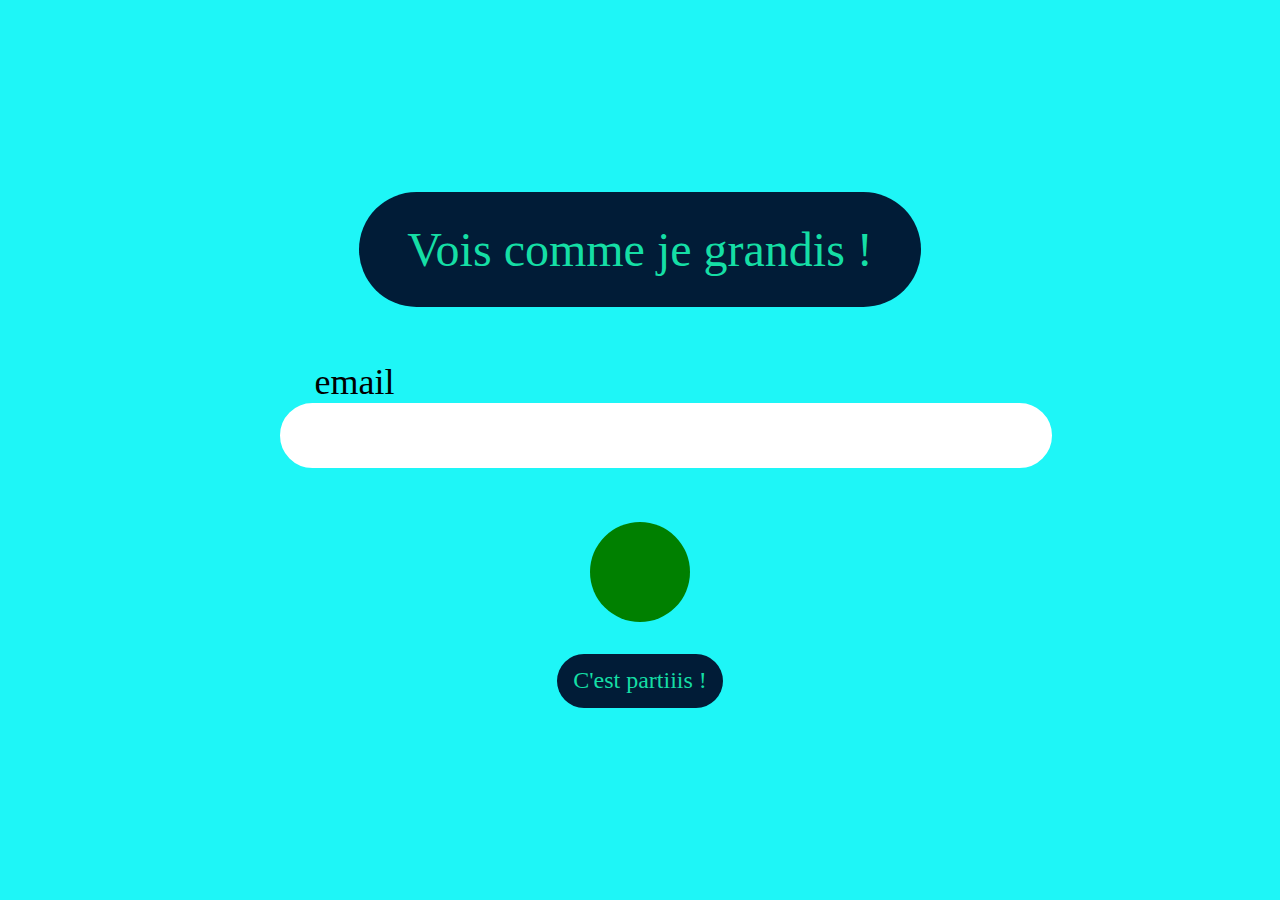
<file: 1-3/index.html>
<!DOCTYPE html>
<html lang="fr">

<head>
    <meta charset="UTF-8">
    <meta http-equiv="X-UA-Compatible" content="IE=edge">
    <meta name="viewport" content="width=device-width, initial-scale=1.0">
    <title>Animation CSS</title>
    <link rel="stylesheet" href="./style.css">
</head>

<body>
    <div class="container">
        <div class="btn">
            Vois comme je grandis !
        </div>
        <div class="form">
            <div class="form__group">
                <label for="">email</label>
                <input type="email">
            </div>
        </div>
        <div class="ball_container">
            <div class="btn_grow">
                C'est partiiis !
            </div>
            <div class="ball"></div>
        </div>
    </div>
</body>

</html>
</file>
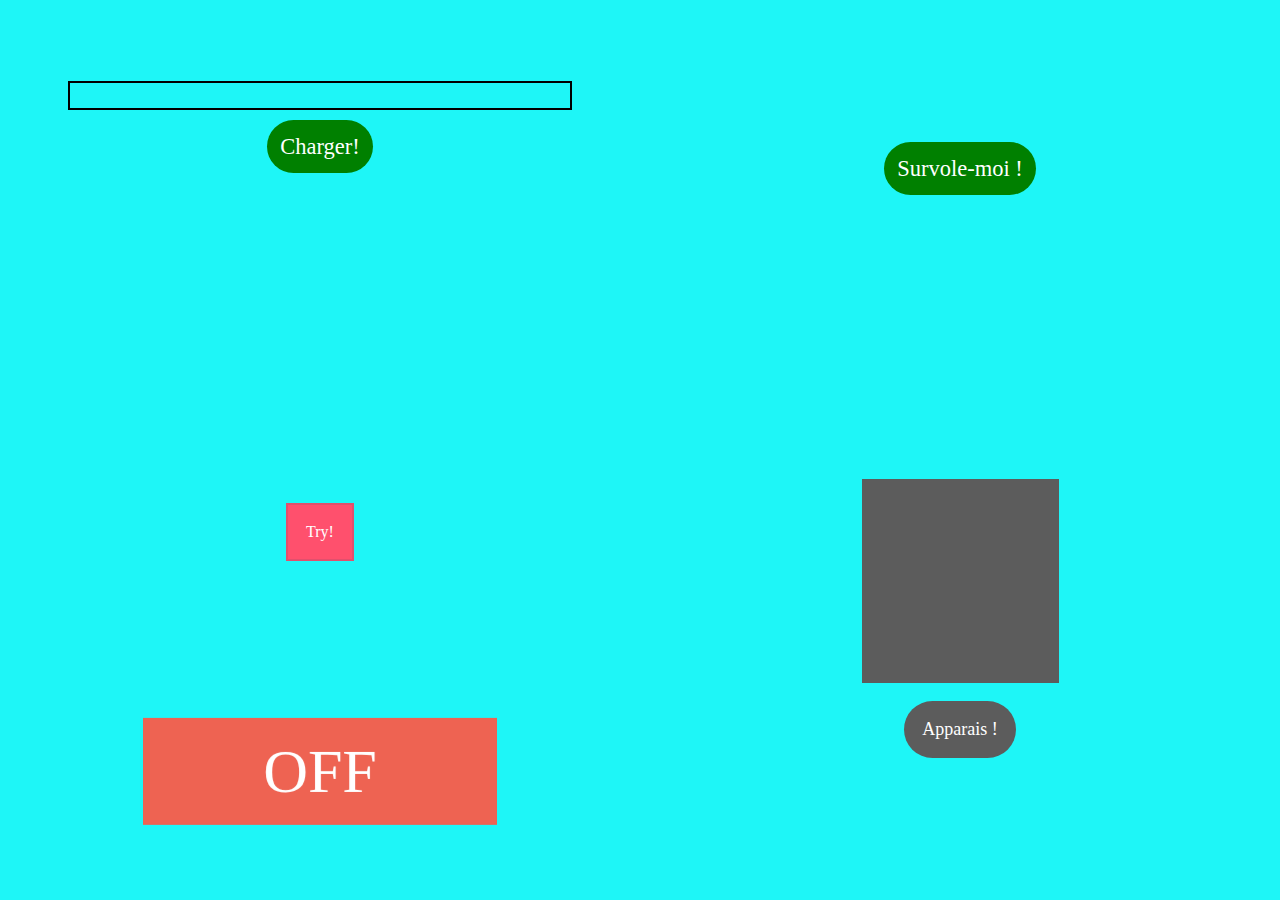
<file: 10-13/index.html>
<!DOCTYPE html>
<html lang="fr">

<head>
    <meta charset="UTF-8">
    <meta http-equiv="X-UA-Compatible" content="IE=edge">
    <meta name="viewport" content="width=device-width, initial-scale=1.0">
    <title>Animation CSS</title>
    <link rel="stylesheet" href="./style.css">
</head>

<body>
    <div class="container">
        <div class="progress_container">
            <div class="load">Charger!</div>
            <div class="progress">
                <div class="progress__bar"></div>
            </div>
        </div>
        <div class="origin_container">
            <div class="btn_origin">Try!</div>
            <div class="boxes">
                <div class="boxes__base boxes--firstone"></div>
                <div class="boxes__base boxes--secondone"></div>
            </div>
        </div>
        <div class="button3d">
            <div class="btn3d">
                <div class="btn__flip">
                    <div class="btn__flip--off">OFF</div>
                    <div class="btn__flip--on">ON</div>
                </div>
            </div>
        </div>
    </div>
    <div class="container_2">
        <div class="btn">
            Survole-moi !
        </div>
        <div class="nicobg">
            <div class="appear">
                Apparais !
            </div>
            <div class="donNico">
                <img src="../assets/nico.jpg" alt="Nico le plus bo" class="Nico">
            </div>
        </div>
    </div>
</body>

</html>
</file>
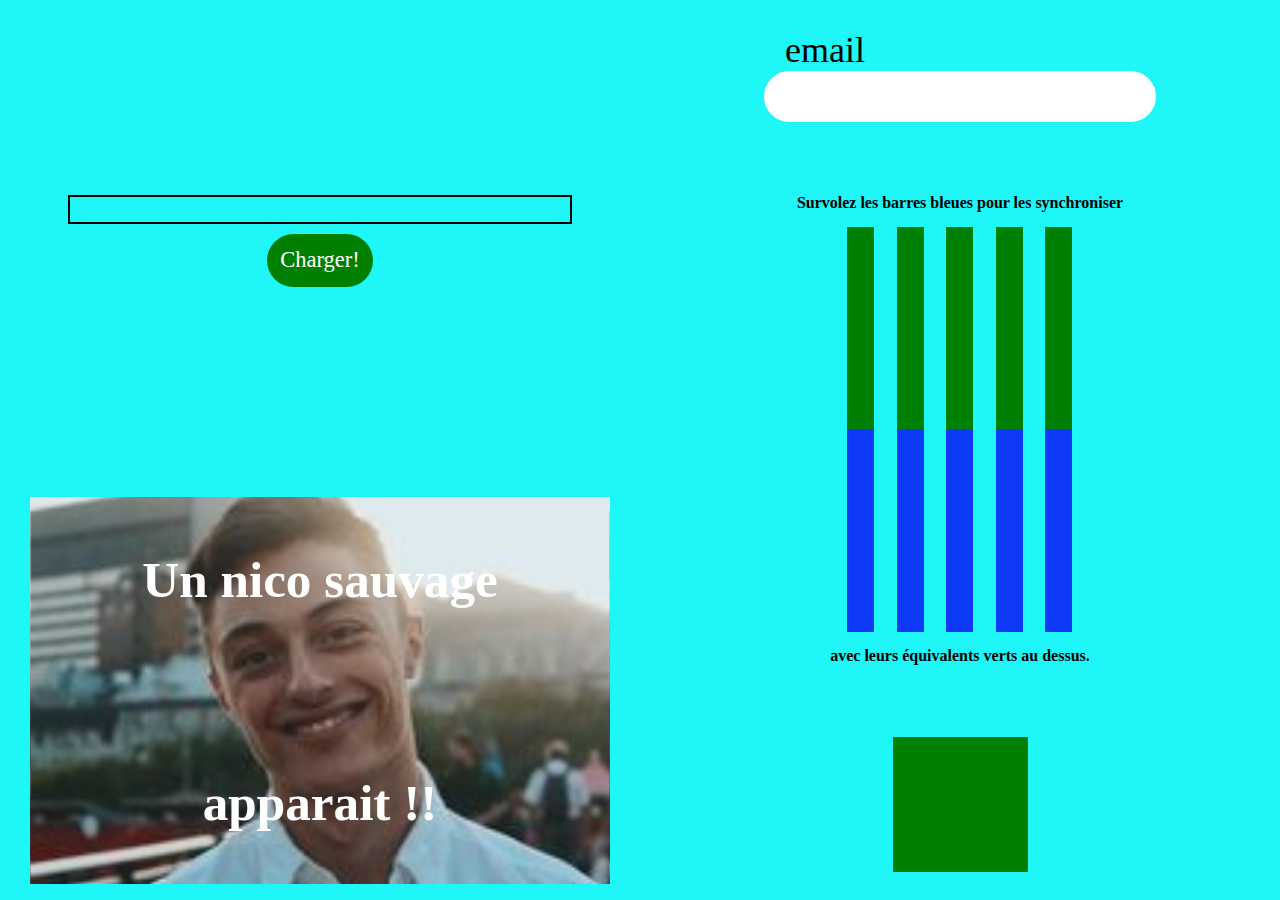
<file: 14-16/index.html>
<!DOCTYPE html>
<html lang="fr">

<head>
    <meta charset="UTF-8">
    <meta http-equiv="X-UA-Compatible" content="IE=edge">
    <meta name="viewport" content="width=device-width, initial-scale=1.0">
    <title>Animation CSS</title>
    <link rel="stylesheet" href="./style.css">
</head>

<body>
    <div class="container">
        <div class="progress_container">
            <div class="charge">Charger!</div>
            <div class="progress">
                <div class="progress__bar"></div>
            </div>
        </div>
        <div class="progress_container2">
            <div class="progress2">
                <div class="progress2__bar2"></div>
                <div class="nico">
                    <p>Un nico sauvage</p>
                    <p>apparait !!</p>
                </div>
            </div>
        </div>
    </div>
    <div class="container2">
        <div class="form">
            <div class="form__group">
                <label for="">email</label>
                <input type="email">
            </div>
        </div>
        <div class="load-container">
            <span>Survolez les barres bleues pour les synchroniser</span>
            <div class="load">
                <div class="load__bar load__bar--1"></div>
                <div class="load__bar load__bar--2"></div>
                <div class="load__bar load__bar--3"></div>
                <div class="load__bar load__bar--4"></div>
                <div class="load__bar load__bar--5"></div>
            </div>
            <div class="load">
                <div class="load__bar load__bar--1-inv"></div>
                <div class="load__bar load__bar--2-inv"></div>
                <div class="load__bar load__bar--3-inv"></div>
                <div class="load__bar load__bar--4-inv"></div>
                <div class="load__bar load__bar--5-inv"></div>
            </div>
            <span>avec leurs équivalents verts au dessus.</span>
        </div>
        <div class="spin"></div>
    </div>
</body>

</html>
</file>
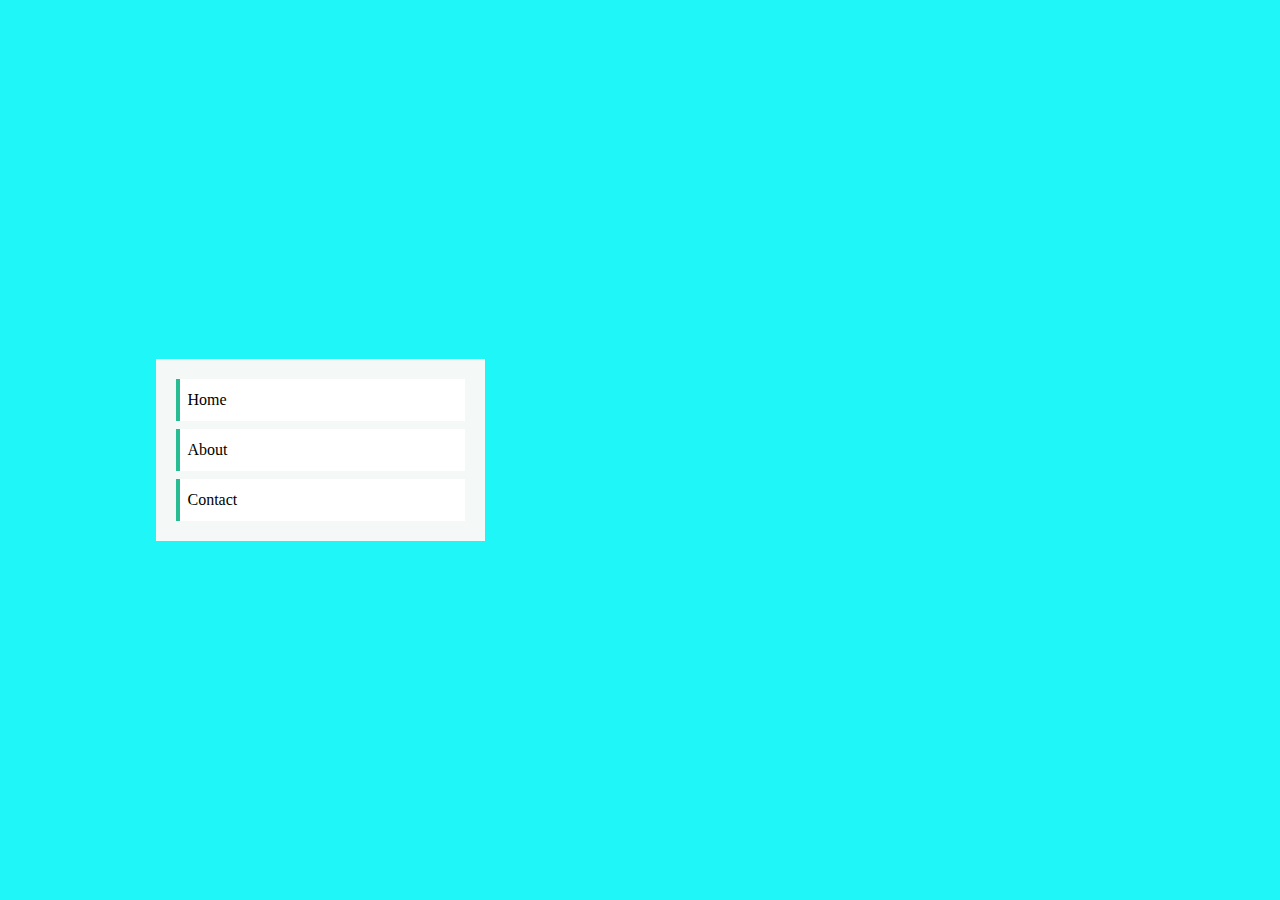
<file: 17-18/index.html>
<!DOCTYPE html>
<html lang="fr">

<head>
    <meta charset="UTF-8">
    <meta http-equiv="X-UA-Compatible" content="IE=edge">
    <meta name="viewport" content="width=device-width, initial-scale=1.0">
    <title>Animation CSS</title>
    <link rel="stylesheet" href="./style.css">
</head>

<body>
    <div class="container">
        <menu class="menu">
            <div class="menu__item menu__item--1 menu__item--current">
                Home
                <div class="menu__item-accent menu__item--active"></div>
            </div>
            <div class="menu__item menu__item--2">
                About
                <div class="menu__item-accent"></div>
            </div>
            <div class="menu__item menu__item--3">
                Contact
                <div class="menu__item-accent"></div>
            </div>
            <div class="menu__open-accent--1"></div>
            <div class="menu__open-accent--2"></div>
        </menu>
    </div>
    <div class="container2">

    </div>
</body>

</html>
</file>
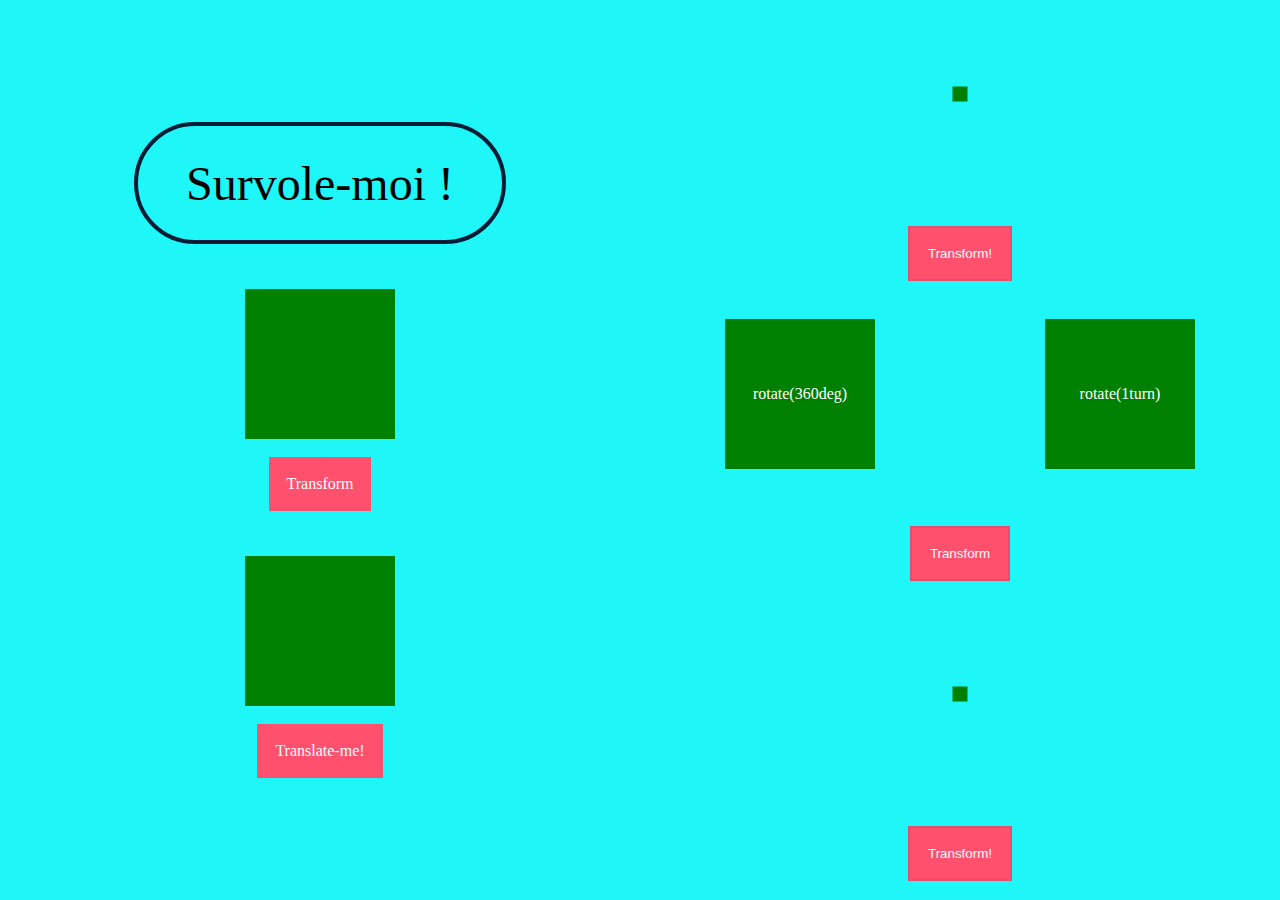
<file: 4-9/index.html>
<!DOCTYPE html>
<html lang="fr">

<head>
    <meta charset="UTF-8">
    <meta http-equiv="X-UA-Compatible" content="IE=edge">
    <meta name="viewport" content="width=device-width, initial-scale=1.0">
    <title>Animation CSS</title>
    <link rel="stylesheet" href="./style.css">
</head>

<body>
    <div class="container">
        <div class="btn">
            Survole-moi !
        </div>
        <div class="carre_container">
            <div class="btn_carre">
                Transform
            </div>
            <div class="carre"></div>
        </div>
        <div class="translate_container">
            <div class="btn_translate">
                Translate-me!
            </div>
            <div class="box"></div>
        </div>
    </div>
    <div class="container_2">
        <div class="boop_container">
            <button class="btn_btn">Transform!</button>
            <div class="box_box">
                <span>Boop!</span>
            </div>
        </div>
        <div class="rotate_container">
            <button class="btn_rotate">Transform</button>
            <div class="boxes">
                <div class="boxes__base boxes--rotDegrees">rotate(360deg)</div>
                <div class="boxes__base boxes--rotTurns">rotate(1turn)</div>
            </div>
        </div>
        <div class="boop_container_2">
            <button class="btn_btn_2">Transform!</button>
            <div class="box_box_2">
                <span>Boop!</span>
            </div>
        </div>
    </div>
</body>

</html>
</file>
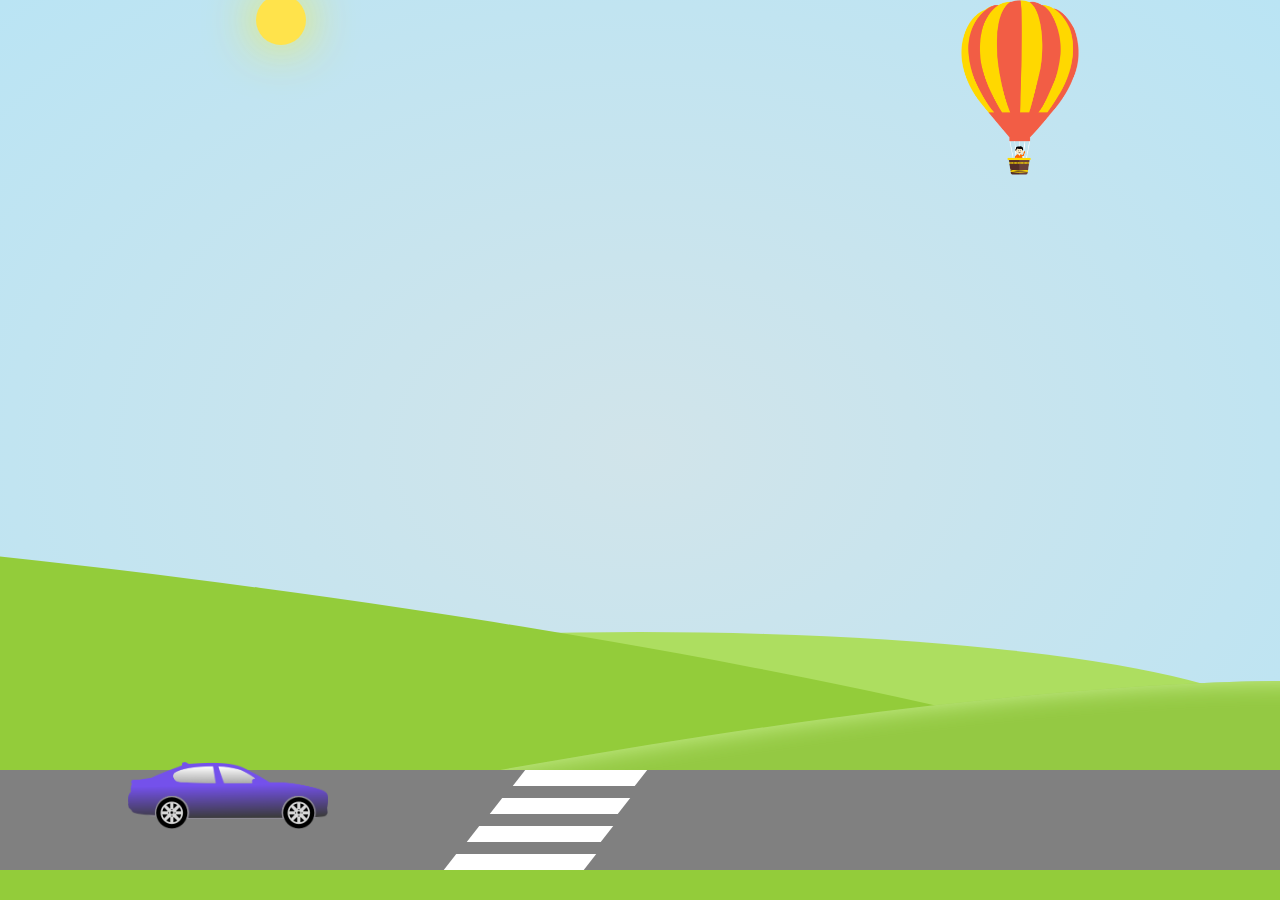
<file: FInalExam/index.html>
<!DOCTYPE html>
<html lang="en">
<head>
  <meta charset="UTF-8">
  <meta name="viewport" content="width=device-width, initial-scale=1.0">
  <meta http-equiv="X-UA-Compatible" content="ie=edge">
  <link rel="stylesheet" type="text/css" href="css/style.css">
  <title>CSS Animation</title>
</head>
<body>
  <div class="container">
    <div class="sun"></div>
    <div class="balloon-container">
      <div class="balloon"></div>
    </div>
    <div class="road">
      <div class="crossing">
        <div class="line-1"></div>
        <div class="line-2"></div>
        <div class="line-3"></div>
        <div class="line-4"></div>
        <!-- <div class="line-5"></div> -->
      </div>
    </div>
    <div class="car">
      <div class="wheel back"></div>
      <div class="wheel front"></div>
    </div>  
    <div class="hill"></div>
</body>
</html>
</file>
<file: 1-3/style.css>
body {
  margin: 0;
}

.container {
  width: 100%;
  height: 100vh;
  display: flex;
  justify-content: center;
  align-items: center;
  flex-direction: column;
  background-color: rgb(30, 246, 247);
}

.btn {
  background: #011c37;
  color: #15DEA5;
  font-size: 3rem;
  cursor: pointer;
  padding: 1.85rem 3rem;
  border-radius: 10rem;
  transform: scale(1);
  transition: transform 400ms;
}
.btn:hover {
  transform: scale(1.15);
}

label {
  font-size: 4vh;
  margin: 35px;
}

.form {
  padding: 6vh;
}
.form__group input {
  border: 2px solid #fff;
  border-radius: 100rem;
  color: #6300a0;
  font-family: "Montserrat", sans-serif;
  font-size: 2.5rem;
  outline: none;
  padding: 0.5rem 1.5rem;
  width: 100%;
  transition: background-color 500ms;
}
.form__group input:focus {
  border: 2px solid #6300a0;
}
.form__group input:not(:focus):invalid {
  background: #b20a37;
  border: 2px solid #b20a37;
  color: #fff;
}

.ball_container {
  display: flex;
  flex-direction: column-reverse;
  align-items: center;
  justify-content: center;
}

.btn_grow {
  background: #011c37;
  color: #15DEA5;
  font-size: 1.5rem;
  cursor: pointer;
  padding: 0.85rem 1rem;
  border-radius: 10rem;
}
.btn_grow:hover + .ball {
  transform: scale(1.5);
}

.ball {
  width: 100px;
  height: 100px;
  background: #008000;
  margin-bottom: 2rem;
  border-radius: 50px;
  transition: transform 300ms ease-in-out;
}/*# sourceMappingURL=style.css.map */
</file>
<file: 10-13/style.css>
body {
  display: flex;
  margin: 0;
  background-color: rgb(30, 246, 247);
}

.container {
  width: 50%;
  height: 100vh;
  display: flex;
  justify-content: space-around;
  align-items: center;
  flex-direction: column;
}

.progress_container {
  display: flex;
  align-items: center;
  flex-direction: column-reverse;
}

.load {
  background-color: #008000;
  color: #fff;
  padding: 1.5vh;
  border-radius: 40px;
  font-size: 2.5vh;
  cursor: pointer;
  margin-top: 10px;
}
.load:active + .progress > .progress__bar {
  transform: scaleX(1);
}

.progress {
  border: 2px solid #000000;
  width: 500px;
  height: 25px;
  display: flex;
  align-items: center;
  justify-content: center;
}
.progress__bar {
  background-color: #008000;
  height: 15px;
  width: 485px;
  transform-origin: left;
  transform: scaleX(0);
  transition: transform 1000ms cubic-bezier(0.32, 0, 0.07, 1);
}

.origin_container {
  display: flex;
  align-items: center;
  flex-direction: column-reverse;
  width: 100%;
}

.btn_origin {
  background-color: rgb(255, 80, 109);
  border: 2px solid rgb(225, 80, 109);
  color: #fff;
  margin-top: 2vh;
  padding: 2vh;
  cursor: pointer;
}
.btn_origin:hover + .boxes > .boxes--firstone {
  transform: scale(1);
}
.btn_origin:hover + .boxes > .boxes--secondone {
  transform: scale(1);
}

.boxes {
  display: flex;
  width: 100%;
  justify-content: space-around;
}
.boxes--firstone {
  transform-origin: left 50%;
}
.boxes--secondone {
  transform-origin: right 50%;
}
.boxes__base {
  color: #fff;
  width: 150px;
  height: 150px;
  background-color: #008000;
  display: flex;
  align-items: center;
  justify-content: center;
  transform: scale(0);
  transition: transform 500ms ease-in-out;
}

.boxes__base {
  color: #fff;
  width: 150px;
  height: 150px;
  background-color: #008000;
  display: flex;
  align-items: center;
  justify-content: center;
}

.button3d {
  display: flex;
  align-items: center;
  justify-content: center;
  flex-direction: column-reverse;
}
.button3d .btn3d {
  color: white;
  font-size: 3.5rem;
  cursor: pointer;
  position: relative;
  width: 25vw;
  height: 7.5vw;
  perspective: 500px;
}
.button3d .btn3d:active > .btn__flip {
  transform: rotateX(-90deg);
}
.button3d .btn3d .btn__flip {
  position: absolute;
  top: 0;
  right: 0;
  bottom: 0;
  left: 0;
  width: 100%;
  height: 100%;
  display: flex;
  justify-content: center;
  align-items: center;
  transform-style: preserve-3d;
  transform-origin: center bottom 3.75vw;
  transition: transform 500ms cubic-bezier(0.7, 0.01, 0.23, 0.99);
  transform: rotateX(0deg);
}
.button3d .btn3d .btn__flip .btn__flip--off {
  transform: rotateX(0deg) translateZ(3.75vw);
  position: absolute;
  top: 0;
  right: 0;
  bottom: 0;
  left: 0;
  width: 100%;
  height: 100%;
  display: flex;
  justify-content: center;
  align-items: center;
  background: #EE6352;
}
.button3d .btn3d .btn__flip .btn__flip--on {
  transform: rotateX(90deg) translateZ(3.75vw);
  position: absolute;
  top: 0;
  right: 0;
  bottom: 0;
  left: 0;
  width: 100%;
  height: 100%;
  display: flex;
  justify-content: center;
  align-items: center;
  background: #005929;
}

.container_2 {
  width: 50%;
  height: 100vh;
  display: flex;
  justify-content: space-around;
  align-items: center;
  flex-direction: column;
}

.btn {
  position: relative;
  padding: 1.5vh;
  font-size: 2.5vh;
  color: #fff;
  cursor: pointer;
  border-radius: 2rem;
  background-color: #008000;
  z-index: 1;
}
.btn:hover::after {
  opacity: 1;
}
.btn::after {
  content: "";
  position: absolute;
  top: 0;
  right: 0;
  left: 0;
  bottom: 0;
  border-radius: 2rem;
  background: radial-gradient(circle, #009a00 0%, #004d00 100%);
  opacity: 0;
  transition: opacity 250ms;
  z-index: -1;
}

.nicobg {
  display: flex;
  flex-direction: column-reverse;
  align-items: center;
}

.appear {
  position: relative;
  margin-top: 2vh;
  background-color: #5c5c5c;
  color: #fff;
  border-radius: 40px;
  padding: 2vh;
  font-size: 2vh;
  cursor: pointer;
}
.appear:hover + .donNico {
  background-color: rgba(92, 92, 92, 0);
}

.donNico {
  background-color: #5c5c5c;
  transition: background-color 1000ms;
}

.Nico {
  position: relative;
  z-index: -1;
}/*# sourceMappingURL=style.css.map */
</file>
<file: 14-16/style.css>
body {
  display: flex;
  margin: 0;
  background-color: rgb(30, 246, 247);
}

.container {
  width: 50%;
  height: 100vh;
  display: flex;
  justify-content: space-around;
  align-items: center;
  flex-direction: column;
}

.progress_container {
  display: flex;
  align-items: center;
  flex-direction: column-reverse;
}

.charge {
  background-color: #008000;
  color: #fff;
  padding: 1.5vh;
  border-radius: 40px;
  font-size: 2.5vh;
  cursor: pointer;
  margin-top: 10px;
}
.charge:active + .progress > .progress__bar {
  -webkit-animation: progress-bar 1000ms forwards;
          animation: progress-bar 1000ms forwards;
  opacity: 0;
}

@-webkit-keyframes progress-bar {
  0% {
    transform: scaleX(0);
    opacity: 0.5;
  }
  17% {
    transform: scaleX(0.18);
  }
  24% {
    transform: scaleX(0.4);
    -webkit-animation-timing-function: cubic-bezier(0.9, 0, 0.1, 1);
            animation-timing-function: cubic-bezier(0.9, 0, 0.1, 1);
  }
  46% {
    transform: scaleX(0.81);
    -webkit-animation-timing-function: cubic-bezier(0.25, 0, 0.25, 1);
            animation-timing-function: cubic-bezier(0.25, 0, 0.25, 1);
  }
  85%, 100% {
    opacity: 1;
  }
  100% {
    transform: scaleX(1);
  }
}

@keyframes progress-bar {
  0% {
    transform: scaleX(0);
    opacity: 0.5;
  }
  17% {
    transform: scaleX(0.18);
  }
  24% {
    transform: scaleX(0.4);
    -webkit-animation-timing-function: cubic-bezier(0.9, 0, 0.1, 1);
            animation-timing-function: cubic-bezier(0.9, 0, 0.1, 1);
  }
  46% {
    transform: scaleX(0.81);
    -webkit-animation-timing-function: cubic-bezier(0.25, 0, 0.25, 1);
            animation-timing-function: cubic-bezier(0.25, 0, 0.25, 1);
  }
  85%, 100% {
    opacity: 1;
  }
  100% {
    transform: scaleX(1);
  }
}
.progress {
  border: 2px solid #000000;
  width: 500px;
  height: 25px;
  display: flex;
  align-items: center;
  justify-content: center;
}
.progress__bar {
  background-color: #008000;
  height: 15px;
  width: 485px;
  transform-origin: left;
  transform: scaleX(0);
  transition: transform 1000ms cubic-bezier(0.32, 0, 0.07, 1);
}

.progress_container2 {
  display: flex;
  align-items: center;
  flex-direction: column-reverse;
}

.progress2 {
  border: 2px solid #000000;
  width: 500px;
  height: 25px;
  display: flex;
  align-items: center;
  justify-content: center;
}
.progress2__bar2 {
  background-color: #008000;
  height: 15px;
  width: 485px;
  transform-origin: left;
  transform: scaleX(0);
  -webkit-animation: progress-bar 1000ms 250ms both cubic-bezier(0.9, 0, 0.1, 1);
          animation: progress-bar 1000ms 250ms both cubic-bezier(0.9, 0, 0.1, 1);
}

.nico {
  width: 45vw;
  height: 30vw;
  position: absolute;
  overflow: hidden;
  background-image: url("../assets/nico.jpg");
  background-size: cover;
  background-position: -20%;
  z-index: 1;
  display: flex;
  flex-direction: column;
  align-items: center;
  justify-content: space-between;
  padding: 0.1rem;
  font-size: 4vw;
  font-weight: 900;
  color: #fff;
  -webkit-animation: nico 0ms 1500ms both;
          animation: nico 0ms 1500ms both;
}

@-webkit-keyframes nico {
  0% {
    transform: translateX(-9999px);
  }
  100% {
    transform: translateX(0);
  }
}

@keyframes nico {
  0% {
    transform: translateX(-9999px);
  }
  100% {
    transform: translateX(0);
  }
}
.container2 {
  width: 50%;
  height: 100vh;
  display: flex;
  justify-content: space-around;
  align-items: center;
  flex-direction: column;
}

label {
  position: relative;
  font-size: 4vh;
  left: -15vh;
}

.form__group {
  display: flex;
  align-items: center;
  justify-content: center;
  flex-direction: column;
}
.form__group input {
  border: 2px solid #fff;
  border-radius: 100rem;
  color: #6300a0;
  font-family: "Montserrat", sans-serif;
  font-size: 2rem;
  outline: none;
  padding: 5px 0 5px 15px;
  width: 85%;
}
.form__group input:focus {
  border: 2px solid #6300a0;
}
.form__group input:not(:focus):invalid {
  background: #b20a37;
  border: 2px solid #b20a37;
  color: #fff;
  -webkit-animation: headshake 100ms cubic-bezier(0.4, 0.1, 0.6, 0.9);
          animation: headshake 100ms cubic-bezier(0.4, 0.1, 0.6, 0.9);
  -webkit-animation-iteration-count: 3;
          animation-iteration-count: 3;
}

@-webkit-keyframes headshake {
  25% {
    transform: translateX(1.5%);
  }
  75% {
    transform: translateX(-1.5%);
  }
}

@keyframes headshake {
  25% {
    transform: translateX(1.5%);
  }
  75% {
    transform: translateX(-1.5%);
  }
}
.load-container {
  display: flex;
  flex-direction: column;
  justify-content: center;
  align-items: center;
}

span {
  font-weight: bold;
  margin: 15px 0 15px 0;
}

.load {
  width: 30vh;
  height: 22.5vh;
  display: flex;
  justify-content: space-evenly;
}
.load__bar {
  background-color: #008000;
  height: 100%;
  width: 3vh;
  -webkit-animation: bars 1000ms both infinite ease-in-out alternate;
          animation: bars 1000ms both infinite ease-in-out alternate;
}
.load__bar--1 {
  -webkit-animation-delay: 200ms;
          animation-delay: 200ms;
}
.load__bar--1-inv {
  -webkit-animation-delay: 1295ms;
          animation-delay: 1295ms;
  animation-direction: alternate-reverse;
  -webkit-animation-fill-mode: forwards;
          animation-fill-mode: forwards;
  background-color: #0E39F7;
}
.load__bar--1-inv:hover {
  -webkit-animation-play-state: paused;
          animation-play-state: paused;
}
.load__bar--2 {
  -webkit-animation-delay: 400ms;
          animation-delay: 400ms;
}
.load__bar--2-inv {
  -webkit-animation-delay: 535ms;
          animation-delay: 535ms;
  animation-direction: alternate-reverse;
  -webkit-animation-fill-mode: forwards;
          animation-fill-mode: forwards;
  background-color: #0E39F7;
}
.load__bar--2-inv:hover {
  -webkit-animation-play-state: paused;
          animation-play-state: paused;
}
.load__bar--3 {
  -webkit-animation-delay: 600ms;
          animation-delay: 600ms;
}
.load__bar--3-inv {
  -webkit-animation-delay: 1845ms;
          animation-delay: 1845ms;
  animation-direction: alternate-reverse;
  -webkit-animation-fill-mode: forwards;
          animation-fill-mode: forwards;
  background-color: #0E39F7;
}
.load__bar--3-inv:hover {
  -webkit-animation-play-state: paused;
          animation-play-state: paused;
}
.load__bar--4 {
  -webkit-animation-delay: 800ms;
          animation-delay: 800ms;
}
.load__bar--4-inv {
  -webkit-animation-delay: 2180ms;
          animation-delay: 2180ms;
  animation-direction: alternate-reverse;
  -webkit-animation-fill-mode: forwards;
          animation-fill-mode: forwards;
  background-color: #0E39F7;
}
.load__bar--4-inv:hover {
  -webkit-animation-play-state: paused;
          animation-play-state: paused;
}
.load__bar--5 {
  -webkit-animation-delay: 1000ms;
          animation-delay: 1000ms;
}
.load__bar--5-inv {
  -webkit-animation-delay: 2245ms;
          animation-delay: 2245ms;
  animation-direction: alternate-reverse;
  -webkit-animation-fill-mode: forwards;
          animation-fill-mode: forwards;
  background-color: #0E39F7;
}
.load__bar--5-inv:hover {
  -webkit-animation-play-state: paused;
          animation-play-state: paused;
}

@-webkit-keyframes bars {
  0% {
    transform: scaleY(0.25);
  }
  100% {
    transform: scaleY(1);
  }
}

@keyframes bars {
  0% {
    transform: scaleY(0.25);
  }
  100% {
    transform: scaleY(1);
  }
}
.spin {
  background-color: #008000;
  width: 15vh;
  height: 15vh;
  -webkit-animation: spin 3s linear infinite paused;
          animation: spin 3s linear infinite paused;
}
.spin:hover {
  -webkit-animation-play-state: running;
          animation-play-state: running;
}

@-webkit-keyframes spin {
  from {
    transform: rotate(0deg);
  }
  to {
    transform: rotate(360deg);
  }
}

@keyframes spin {
  from {
    transform: rotate(0deg);
  }
  to {
    transform: rotate(360deg);
  }
}/*# sourceMappingURL=style.css.map */
</file>
<file: 4-9/style.css>
body {
  display: flex;
  margin: 0;
  background-color: rgb(30, 246, 247);
}

.container {
  width: 50%;
  height: 100vh;
  display: flex;
  justify-content: center;
  align-items: center;
  flex-direction: column;
}

.btn {
  background-color: rgba(1, 28, 55, 0);
  border: 4px solid #011c37;
  border-radius: 10rem;
  cursor: pointer;
  font-size: 3rem;
  padding: 1.85rem 3rem;
  transition: transform 450ms, background-color 300ms 75ms, color 300ms 75ms;
}
.btn:hover {
  transform: scale(1.15);
  background-color: rgb(1, 28, 55);
  color: #fff;
}

.carre_container {
  display: flex;
  justify-content: space-around;
  align-items: center;
  flex-direction: column-reverse;
  margin-top: 5vh;
}

.btn_carre {
  background-color: rgb(255, 80, 109);
  color: #fff;
  margin-top: 2vh;
  padding: 2vh;
  cursor: pointer;
}
.btn_carre:hover + .carre {
  transform: scale(3, 0.5);
}

.carre {
  width: 150px;
  height: 150px;
  background-color: #008000;
  transition: transform 330ms ease-in-out;
}

.translate_container {
  display: flex;
  justify-content: space-around;
  align-items: center;
  flex-direction: column-reverse;
  margin-top: 5vh;
}

.btn_translate {
  background-color: rgb(255, 80, 109);
  color: #fff;
  margin-top: 2vh;
  padding: 2vh;
  cursor: pointer;
}
.btn_translate:hover + .box {
  transform: translate(150px, -5vh);
}

.box {
  width: 150px;
  height: 150px;
  background-color: #008000;
  transition: transform 330ms ease-in-out;
}

/* --------------------------------------------*/
.container_2 {
  width: 50%;
  height: 100vh;
  display: flex;
  justify-content: center;
  align-items: center;
  flex-direction: column;
}

.boop_container {
  display: flex;
  justify-content: space-around;
  align-items: center;
  flex-direction: column-reverse;
  height: 100%;
  width: 100%;
}

.btn_btn {
  background-color: rgb(255, 80, 109);
  border: 2px solid rgb(225, 80, 109);
  color: #fff;
  margin-top: 2vh;
  padding: 2vh;
  cursor: pointer;
}
.btn_btn:hover + .box_box {
  transform: scale(1);
}
.btn_btn:hover + .box_box span {
  transform: translateY(0);
}

.box_box {
  display: flex;
  justify-content: center;
  align-items: center;
  color: #fff;
  font-size: 5vh;
  width: 150px;
  height: 150px;
  background-color: #008000;
  transform: scale(0.1);
  transition: transform 330ms ease-in-out;
  overflow: hidden;
}
.box_box span {
  display: inline-block;
  transform: translateY(250%);
  transition: transform 280ms ease-out 50ms;
}

.rotate_container {
  display: flex;
  justify-content: space-around;
  align-items: center;
  flex-direction: column-reverse;
  height: 100%;
  width: 100%;
}

.btn_rotate {
  background-color: rgb(255, 80, 109);
  border: 2px solid rgb(225, 80, 109);
  color: #fff;
  margin-top: 2vh;
  padding: 2vh;
  cursor: pointer;
}
.btn_rotate:hover + .boxes > .boxes--rotDegrees {
  transform: rotate(360deg);
}
.btn_rotate:hover + .boxes > .boxes--rotTurns {
  transform: rotate(1turn);
}

.boxes {
  display: flex;
  width: 100%;
  justify-content: space-around;
}
.boxes--rotDegrees {
  transform: rotate(0deg);
  transition: transform 500ms ease-in-out;
}
.boxes--rotTurns {
  transform: rotate(0turn);
  transition: transform 500ms ease-in-out;
}

.boxes__base {
  color: #fff;
  width: 150px;
  height: 150px;
  background-color: #008000;
  display: flex;
  align-items: center;
  justify-content: center;
}

.boop_container_2 {
  display: flex;
  justify-content: space-around;
  align-items: center;
  flex-direction: column-reverse;
  height: 100%;
  width: 100%;
}

.btn_btn_2 {
  background-color: rgb(255, 80, 109);
  border: 2px solid rgb(225, 80, 109);
  color: #fff;
  margin-top: 2vh;
  padding: 2vh;
  cursor: pointer;
}
.btn_btn_2:hover + .box_box_2 {
  transform: scale(1);
}
.btn_btn_2:hover + .box_box_2 span {
  transform: translateY(0);
}

.box_box_2 {
  display: flex;
  justify-content: center;
  align-items: center;
  color: #fff;
  font-size: 5vh;
  width: 150px;
  height: 150px;
  background-color: #008000;
  transform: scale(0.1) rotate(-90deg);
  transition: transform 330ms ease-in-out;
  overflow: hidden;
}
.box_box_2 span {
  display: block;
  transform: translateY(250%);
  transition: transform 280ms ease-out 50ms;
}/*# sourceMappingURL=style.css.map */
</file>
<file: FInalExam/css/style.css>
@keyframes balloon {
    0% {
      bottom: 20%;
    }
    100% {
      bottom: 70%;
    }
  }
  .balloon-container {
    width: 120px;
    height: 175px;
    position: absolute;
    left: 75%;
  }
  .balloon-container .balloon {
    background-image: URL("../images/balloon.png");
    width: 100%;
    height: 100%;
    position: absolute;
    background-position: center;
    background-repeat: no-repeat;
    background-size: contain;
    animation: balloon 5s ease-in-out infinite alternate-reverse;
  }

  @keyframes car-animation {
    0% {
      left: 0;		
    }
    30%, 40% {
      left: 20%;
    }
    100% {
      left: 110%;
    }
  }
  
  .car {
    height: 60px;
    width: 200px;
    position: absolute;
    bottom: 80px;
    left: 10%;
    background-image: URL("../images/car.png");
    background-position: center;
    background-repeat: no-repeat;
    background-size: contain;
    z-index: 99;
    animation: car-animation 3s 3s both;
  }
  .car:hover {
    cursor: pointer;
    animation-play-state: paused;
  }
  .car .wheel {
    height: 32px;
    width: 32px;
    position: absolute;
    bottom: -9px;
    background-image: URL("../images/wheel.png");
    background-position: center;
    background-repeat: no-repeat;
    background-size: contain;
  }
  .car .wheel.back {
    left: 28px;
  }
  .car .wheel.front {
    left: 155px;
  }
  
  .hill {
    position: absolute;
    bottom: 70px;
    right: 0;
    width: 100%;
    height: 22%;
    border-top-right-radius: 250%;
    border-top-left-radius: 250%;
    background-color: #adde60;
    z-index: -1;
  }
  .hill::after {
    content: "";
    position: absolute;
    bottom: -100px;
    right: -250px;
    width: 120%;
    height: 110%;
    border-top-right-radius: 85%;
    border-top-left-radius: 0%;
    background-color: #94c943;
    transform: rotate(-12deg);
    box-shadow: 0 0 25px #cbf191 inset;
  }
  .hill::before {
    background-color: #93cc3a;
    border-top-left-radius: 0;
    border-top-right-radius: 100%;
    bottom: -20px;
    content: "";
    height: 110%;
    left: -54px;
    position: absolute;
    transform: rotate(6deg);
    width: 120%;
  }
  
  .road {
    height: 100px;
    position: absolute;
    bottom: 30px;
    background-color: grey;
    padding: 0;
    width: 100%;
  }
  .road::after {
    position: relative;
    display: block;
    content: "";
    width: 100%;
    height: 50px;
    bottom: -100px;
    background-color: #93CC3A;
  }
  .road .crossing {
    position: absolute;
    left: 450px;
    height: 100%;
    width: 200px;
    display: flex;
    flex-direction: column;
    justify-content: space-between;
    align-items: stretch;
    z-index: 1;
  }
  .road .crossing [class^=line] {
    background-color: white;
    height: 16px;
    transform: skewX(-38deg);
  }
  .road .crossing .line-1 {
    margin-left: 69px;
    margin-right: 9px;
  }
  .road .crossing .line-2 {
    margin-left: 46px;
    margin-right: 26px;
  }
  .road .crossing .line-3 {
    margin-left: 23px;
    margin-right: 43px;
  }
  .road .crossing .line-4 {
    margin-left: 0px;
    margin-right: 60px;
  }
  
  @keyframes sun {
    0% {
      bottom: 40%;
      animation-timing-function: ease-in;
    }
    100% {
      bottom: 70%;
      animation-timing-function: ease;
    }
  }
  .sun {
    background: #ffe34b;
    width: 50px;
    height: 50px;
    border-radius: 50%;
    box-shadow: 0 0 50px rgba(253, 239, 39, 0.9);
    position: absolute;
    left: 20%;
    bottom: 95%;
    z-index: -2;
    animation: sun 5s 0s linear alternate infinite;
  }
  
  body, html {
    height: 100%;
    padding: 0;
    margin: 0;
  }
  
  body {
    font-family: Arial, Helvetica, sans-serif;
    background: #d1e4ea;
    background: -moz-radial-gradient(center, ellipse cover, #d1e4ea 0%, #bae4f4 100%);
    background: -webkit-gradient(radial, center center, 0px, center center, 100%, color-stop(0%, #d1e4ea), color-stop(100%, #bae4f4));
    background: -webkit-radial-gradient(center, ellipse cover, #d1e4ea 0%, #bae4f4 100%);
    background: -o-radial-gradient(center, ellipse cover, #d1e4ea 0%, #bae4f4 100%);
    background: -ms-radial-gradient(center, ellipse cover, #d1e4ea 0%, #bae4f4 100%);
    background: radial-gradient(ellipse at center, #d1e4ea 0%, #bae4f4 100%);
    filter: progid:DXImageTransform.Microsoft.gradient( startColorstr="#d1e4ea", endColorstr="#bae4f4",GradientType=1 );
    padding: 0;
    margin: 0;
  }
  
  .container {
    width: 100%;
    height: 100%;
    overflow: hidden;
    position: relative;
  }
  
  /*# sourceMappingURL=style.css.map */
</file>
<file: 17-18/style.css>
/*
    *,                              |
    ::before,                       |
    ::after {                       |
        box-sizing: border-box;      => Tout ceci permet un reset CSS 
        margin: 0;                  |
        padding: 0;                 |
    }                               |
*/
body {
  display: flex;
  background-color: rgb(30, 246, 247);
  margin: 0;
}

.container {
  width: 50%;
  height: 100vh;
  display: flex;
  justify-content: space-around;
  align-items: center;
  flex-direction: column;
}

.menu {
  min-width: 33vh;
  display: flex;
  flex-direction: column;
  justify-content: space-between;
  padding: 1rem;
  background: #28bc92;
  overflow: hidden;
  transform-origin: top left;
  position: relative;
  -webkit-animation: menu 661ms both;
          animation: menu 661ms both;
  z-index: -10;
}
.menu__open-accent--1 {
  content: "";
  position: absolute;
  left: 0;
  right: 0;
  top: 0;
  bottom: 0;
  background: #f4f9f8;
  transform-origin: top left;
  -webkit-animation: menu 450ms 275ms both;
          animation: menu 450ms 275ms both;
  z-index: -1;
}
.menu__open-accent--2 {
  content: "";
  position: absolute;
  left: 0;
  right: 0;
  top: 0;
  bottom: 0;
  background: #f4f9f8;
  transform-origin: top left;
  -webkit-animation: menu 450ms 150ms both;
          animation: menu 450ms 150ms both;
  z-index: -1;
  background: #0E397F;
  z-index: -2;
}
.menu__item {
  padding: 0.75rem;
  margin: 0.25rem;
  background: #fff;
  -webkit-animation: menu__item 810ms cubic-bezier(0.1, 0.9, 0.1, 1) both;
          animation: menu__item 810ms cubic-bezier(0.1, 0.9, 0.1, 1) both;
  position: relative;
}
.menu__item-accent {
  content: "";
  position: absolute;
  top: 0;
  bottom: 0;
  left: 0;
  width: 0.25rem;
  background-color: #28bc92;
  -webkit-animation: menu__accent 400ms both;
          animation: menu__accent 400ms both;
}
.menu__item-accent--active {
  background-color: #0E397F;
}
.menu__item--1 {
  -webkit-animation-delay: 475ms;
          animation-delay: 475ms;
}
.menu__item--1 > div {
  -webkit-animation-delay: 712ms;
          animation-delay: 712ms;
}
.menu__item--2 {
  -webkit-animation-delay: 546ms;
          animation-delay: 546ms;
}
.menu__item--2 > div {
  -webkit-animation-delay: 805ms;
          animation-delay: 805ms;
}
.menu__item--3 {
  -webkit-animation-delay: 632ms;
          animation-delay: 632ms;
}
.menu__item--3 > div {
  -webkit-animation-delay: 914ms;
          animation-delay: 914ms;
}

@-webkit-keyframes menu {
  0% {
    transform: scale(0, 0.07);
  }
  33% {
    transform: scale(1, 0.07);
    -webkit-animation-timing-function: cubic-bezier(0.73, 0.01, 0.2, 0.99);
            animation-timing-function: cubic-bezier(0.73, 0.01, 0.2, 0.99);
  }
}

@keyframes menu {
  0% {
    transform: scale(0, 0.07);
  }
  33% {
    transform: scale(1, 0.07);
    -webkit-animation-timing-function: cubic-bezier(0.73, 0.01, 0.2, 0.99);
            animation-timing-function: cubic-bezier(0.73, 0.01, 0.2, 0.99);
  }
}
@-webkit-keyframes menu__item {
  0% {
    transform: translateX(-110%);
  }
}
@keyframes menu__item {
  0% {
    transform: translateX(-110%);
  }
}
@-webkit-keyframes menu__accent {
  0% {
    transform: scaleY(0);
  }
}
@keyframes menu__accent {
  0% {
    transform: scaleY(0);
  }
}
.container2 {
  width: 50%;
  height: 100vh;
  display: flex;
  justify-content: space-around;
  align-items: center;
  flex-direction: column;
}/*# sourceMappingURL=style.css.map */
</file>
